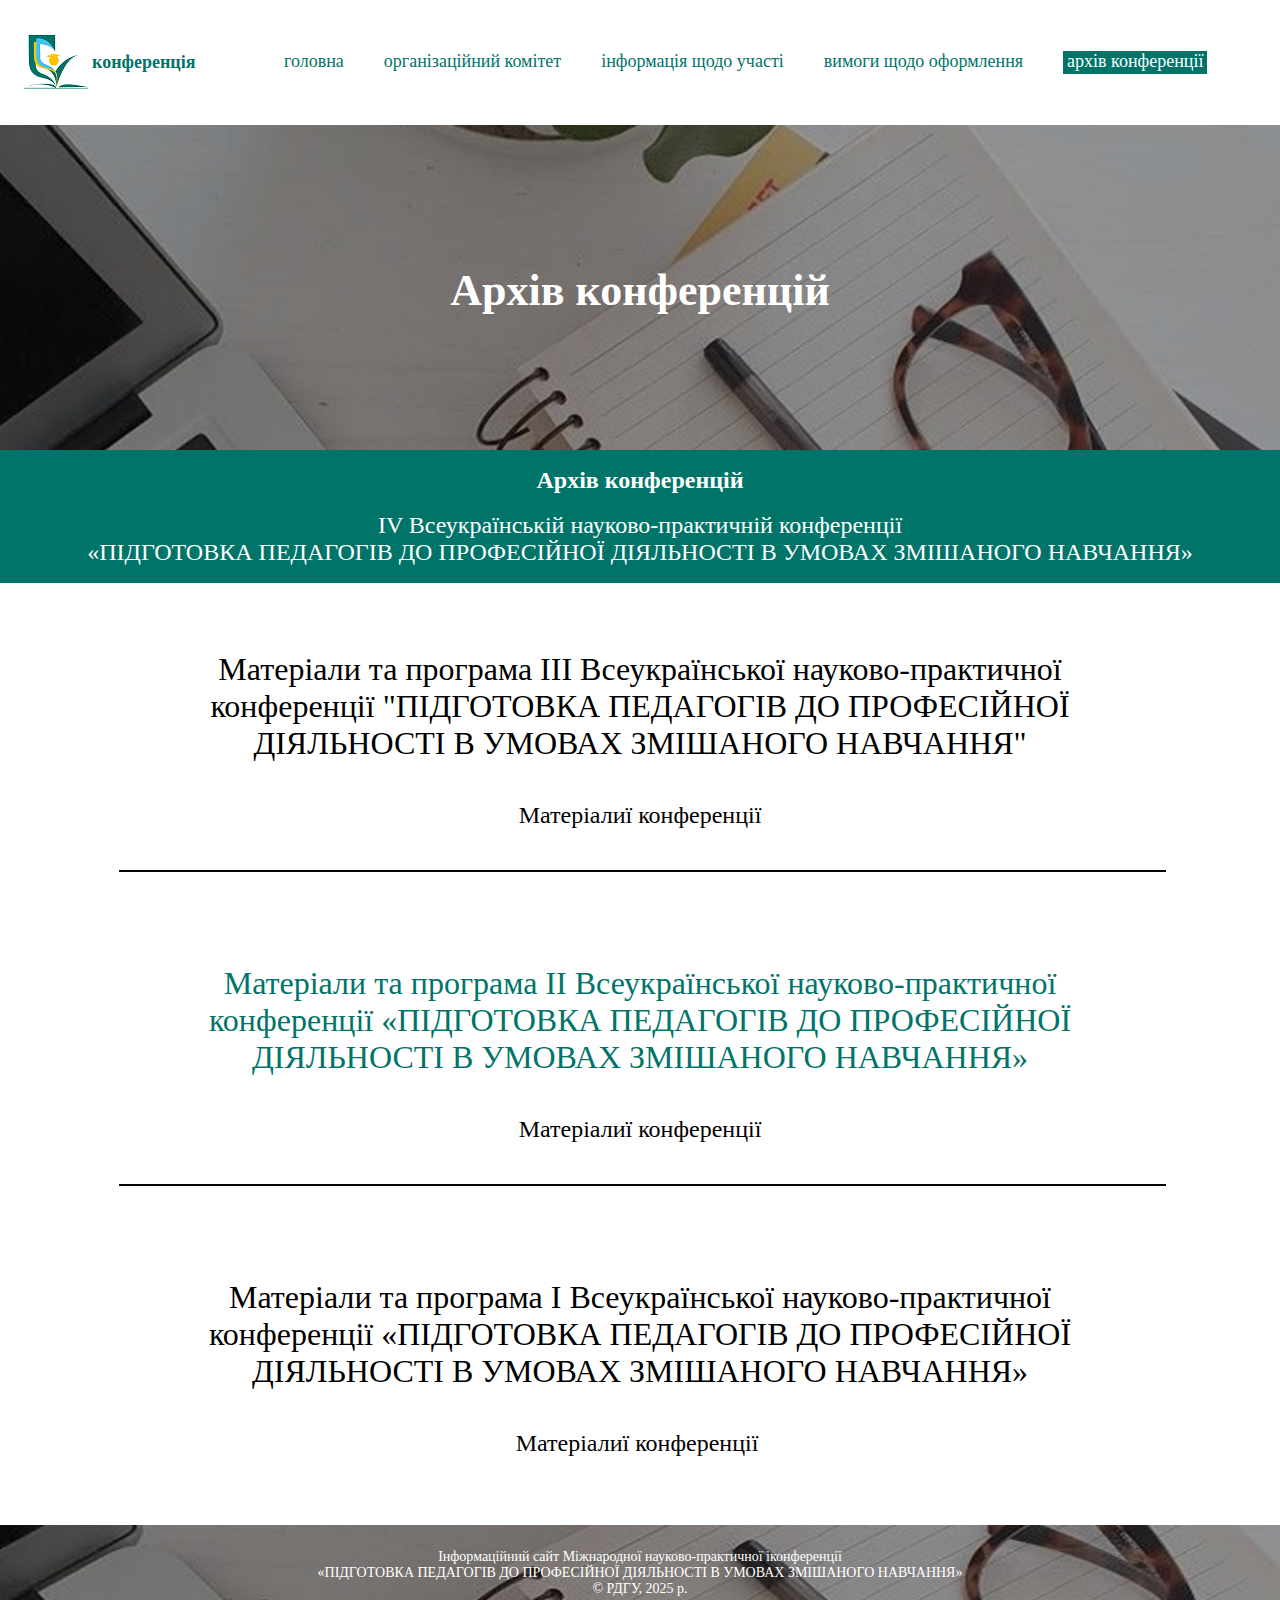
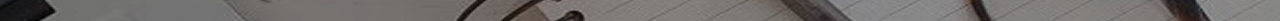
<file: archive.html>
<!DOCTYPE html>
<html lang="en">
<head>
    <meta charset="UTF-8">
    <meta name="viewport" content="width=device-width, initial-scale=1.0">
    <title>Document</title>
    <link rel="stylesheet" href="./css/styles.css">
</head>
<body>
    <header class="header">
        <div class="container">
            <nav class="header__nav">
                <div class="header__logo-container">
                    <a href="./index.html">
                        <img src="./images/logo.jpg" alt="Логотип">
                    </a>
                    <p class="header__subtext">конференція</p>
                </div>
                <ul class="header__menu">
                    <li><a class="header__link" data-link href="./index.html">головна</a></li>
                    <li><a class="header__link" data-link href="./organisation.html">організаційний комітет</a></li>
                    <li><a class="header__link" data-link href="./information.html">інформація щодо участі</a></li>
                    <li><a class="header__link" data-link href="./requirements.html">вимоги щодо оформлення</a></li>
                    <!-- <li><a class="header__link" data-link href="#">матеріали конференції</a></li> -->
                    <li><a class="header__link active" data-link href="./archive.html">архів конференції</a></li>
                </ul>
            </nav>
        </div>
    </header>
    <main>
        <section class="archive-section">
            <div class="container">
                <h1 class="archive-section__title">Архів конференцій</h1>
            </div>
        </section>
        <section class="archive-strip-section">
            <div class="container">
                <h2 class="archive-strip-section__title">Архів конференцій</h2>
                <p class="archive-strip-section__text">ІV Всеукраїнській науково-практичній конференції</p>
                <p class="archive-strip-section__text">«ПІДГОТОВКА ПЕДАГОГІВ ДО ПРОФЕСІЙНОЇ ДІЯЛЬНОСТІ В УМОВАХ ЗМІШАНОГО НАВЧАННЯ»</p>
            </div>
        </section>
        <section class="materials-section">
            <div class="container">
                <div class="materials-section__container">
                    <h2 class="materials-section__title">Матеріали та програма ІІІ Всеукраїнської науково-практичної конференції "ПІДГОТОВКА
                        ПЕДАГОГІВ ДО ПРОФЕСІЙНОЇ ДІЯЛЬНОСТІ
                        В УМОВАХ ЗМІШАНОГО НАВЧАННЯ"</h2>
                    <a href="https://iktmvi.rshu.edu.ua/naukova-diialnist/konferentsii/321-iii-vnpk-pidhotovka-pedahohiv-do-profesiynoyi-diyalnosti.html" target="_blank" class="materials-section__link">Матеріалиї конференції</a>
                    <h2 class="materials-section__title"><span class="color-accent">Матеріали та програма ІІ Всеукраїнської
                            науково-практичної конференції «ПІДГОТОВКА ПЕДАГОГІВ ДО ПРОФЕСІЙНОЇ ДІЯЛЬНОСТІ В
                            УМОВАХ ЗМІШАНОГО НАВЧАННЯ»</span></h2>
                    <a href="https://iktmvi.rshu.edu.ua/naukova-diialnist/konferentsii/276-materialy-ta-prohrama-ii-vseukrainskoi-naukovo-praktychnoi-konferentsii-pidhotovka-pedahohiv-do-profesiynoyi-diyalnosti-v-umovakh-zmishanoho-navchannya.html" target="_blank" class="materials-section__link">Матеріалиї конференції</a>
                    <h2 class="materials-section__title">Матеріали та програма І Всеукраїнської науково-практичної конференції «ПІДГОТОВКА
                        ПЕДАГОГІВ ДО ПРОФЕСІЙНОЇ ДІЯЛЬНОСТІ В
                        УМОВАХ ЗМІШАНОГО НАВЧАННЯ»</h2>
                    <a href="https://iktmvi.rshu.edu.ua/naukova-diialnist/konferentsii/208-vseukrainska-naukovo-praktychna-konferentsiia-pidhotovka-pedahohiv-do-profesiynoyi-diyalnosti-v-umovakh-zmishanoho-navchannya.html" target="_blank" class="materials-section__link">Матеріалиї конференції </a>
                </div>
            </div>
        </section>
    </main>
    <footer class="footer">
        <div class="container">
            <p class="footer__text">Інформаційний сайт Міжнародної науково-практичної іконференції</p>
            <p class="footer__text">«ПІДГОТОВКА ПЕДАГОГІВ ДО ПРОФЕСІЙНОЇ ДІЯЛЬНОСТІ В УМОВАХ ЗМІШАНОГО НАВЧАННЯ»</p>
            <p class="footer__text">© РДГУ, 2025 р.</p>
        </div>
    </footer>
</body>
</html>
</file>
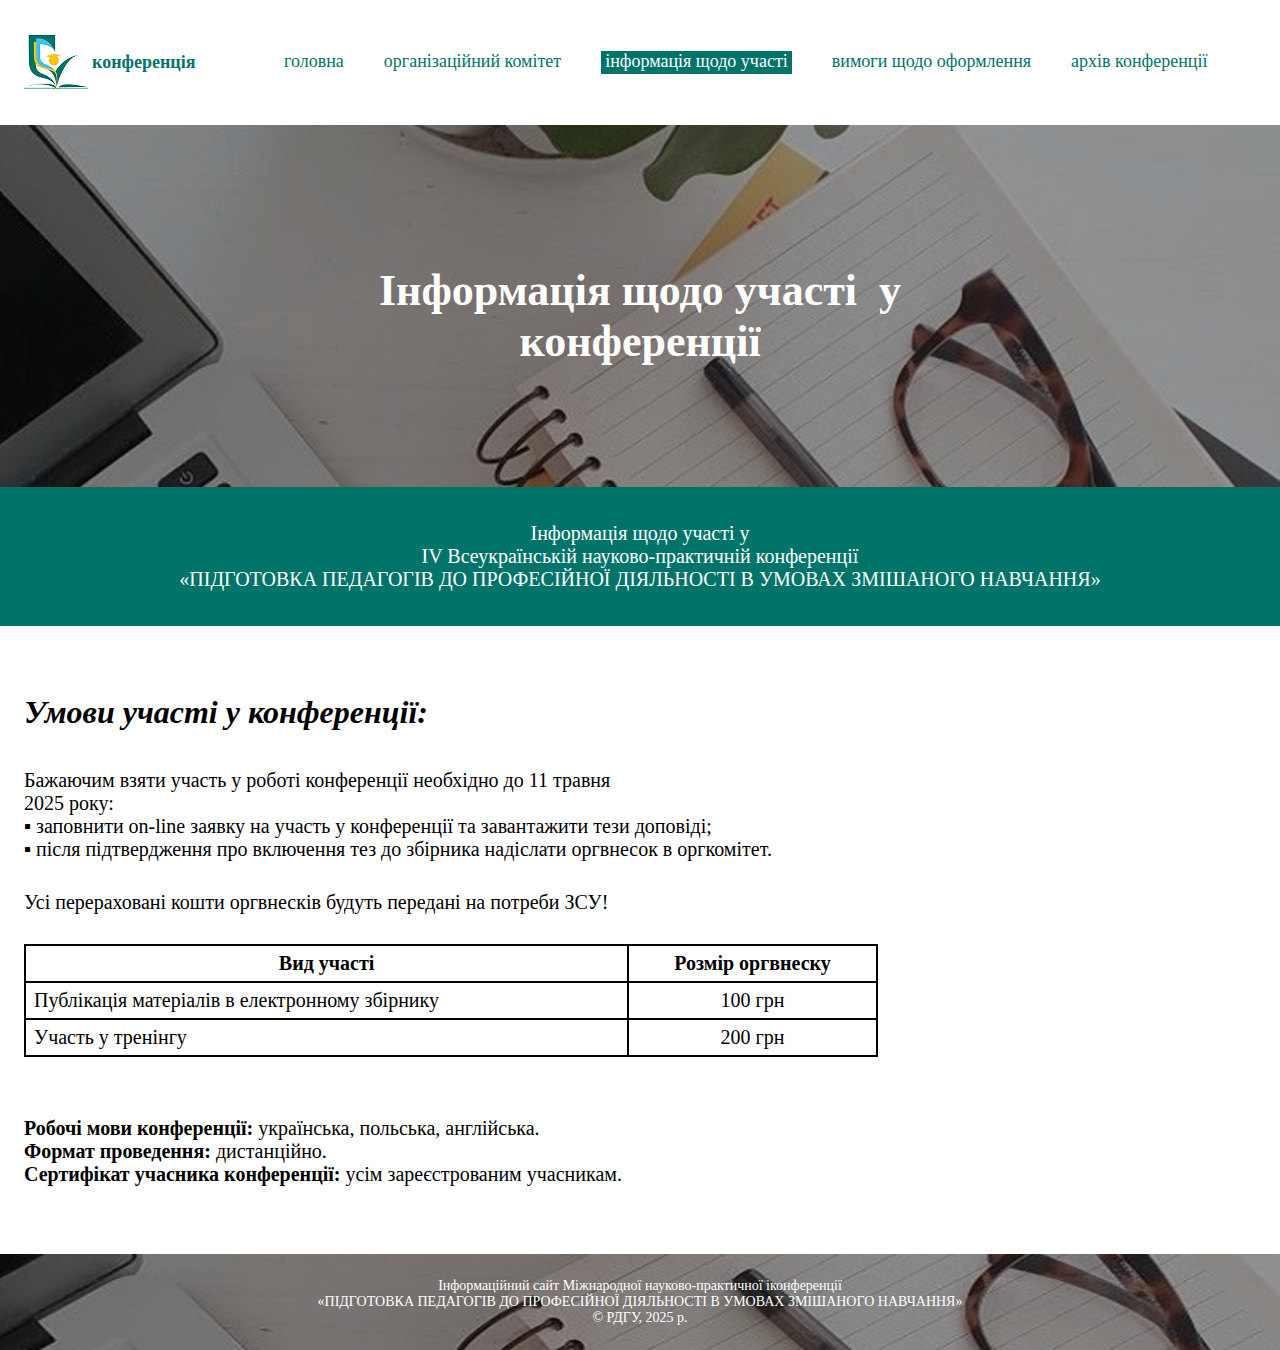
<file: information.html>
<!DOCTYPE html>
<html lang="en">
<head>
    <meta charset="UTF-8">
    <meta name="viewport" content="width=device-width, initial-scale=1.0">
    <title>Document</title>
    <link rel="stylesheet" href="./css/styles.css">
</head>
<body>
    <header class="header">
        <div class="container">
            <nav class="header__nav">
                <div class="header__logo-container">
                    <a href="./index.html">
                        <img src="./images/logo.jpg" alt="Логотип">
                    </a>
                    <p class="header__subtext">конференція</p>
                </div>
                <ul class="header__menu">
                    <li><a class="header__link" href="./index.html">головна</a></li>
                    <li><a class="header__link" href="./organisation.html">організаційний комітет</a></li>
                    <li><a class="header__link active" href="./information.html">інформація щодо участі</a></li>
                    <li><a class="header__link" href="./requirements.html">вимоги щодо оформлення</a></li>
                    <!-- <li><a class="header__link" href="#">матеріали конференції</a></li> -->
                    <li><a class="header__link" href="./archive.html">архів конференції</a></li>
                </ul>
            </nav>
        </div>
    </header>
    <main>
        <section class="information-section">
            <div class="container">
                <h1 class="information-section__title">Інформація щодо участі 
                у конференції</h1>
            </div>
        </section>
        <section class="strip-section">
            <div class="container">
                <p class="strip-section__text">Інформація щодо участі у</p>
                <p class="strip-section__text">ІV Всеукраїнській науково-практичній конференції</p>
                <p class="strip-section__title">«ПІДГОТОВКА ПЕДАГОГІВ ДО ПРОФЕСІЙНОЇ ДІЯЛЬНОСТІ В УМОВАХ ЗМІШАНОГО НАВЧАННЯ»</p>
            </div>
        </section>
        <section class="conditions-section">
            <div class="container">
                <h2 class="conditions-section__title">Умови участі у конференції:</h2>
                <p class="conditions-section__text">Бажаючим взяти участь у роботі конференції необхідно до 11 травня
                2025 року:</p>
                <ul>
                    <li class="conditions-section__link">▪ заповнити on-line заявку на участь у конференції та завантажити тези доповіді;</li>
                    <li class="conditions-section__link">▪ після підтвердження про включення тез до збірника надіслати оргвнесок в оргкомітет.</li>
                </ul>
                <p class="conditions-section__text">Усі перераховані кошти оргвнесків будуть передані на потреби ЗСУ!</p>
                <table class="conditions-section__table">
                    <tr>
                        <th class="conditions-section__table-title">Вид участі</th>
                        <th class="conditions-section__table-title">Розмір оргвнеску</th>
                    </tr>
                    <tr>
                        <td class="conditions-section__table-text">Публікація матеріалів в електронному збірнику</td>
                        <td class="conditions-section__table-text">100 грн</td>
                    </tr>
                    <tr>
                        <td class="conditions-section__table-text">Участь у тренінгу</td>
                        <td class="conditions-section__table-text">200 грн</td>
                    </tr>
                </table>
                <p class="conditions-section__text"><span class="accent">Робочі мови конференції:</span> українська, польська, англійська.</p>
                <p class="conditions-section__text"><span class="accent">Формат проведення:</span> дистанційно.</p>
                <p class="conditions-section__text"><span class="accent">Сертифікат учасника конференції:</span> усім зареєстрованим учасникам.</p>
            </div>
        </section>
    </main>
    <footer class="footer">
        <div class="container">
            <p class="footer__text">Інформаційний сайт Міжнародної науково-практичної іконференції</p>
            <p class="footer__text">«ПІДГОТОВКА ПЕДАГОГІВ ДО ПРОФЕСІЙНОЇ ДІЯЛЬНОСТІ В УМОВАХ ЗМІШАНОГО НАВЧАННЯ»</p>
            <p class="footer__text">© РДГУ, 2025 р.</p>
        </div>
    </footer>
</body>
</html>
</file>
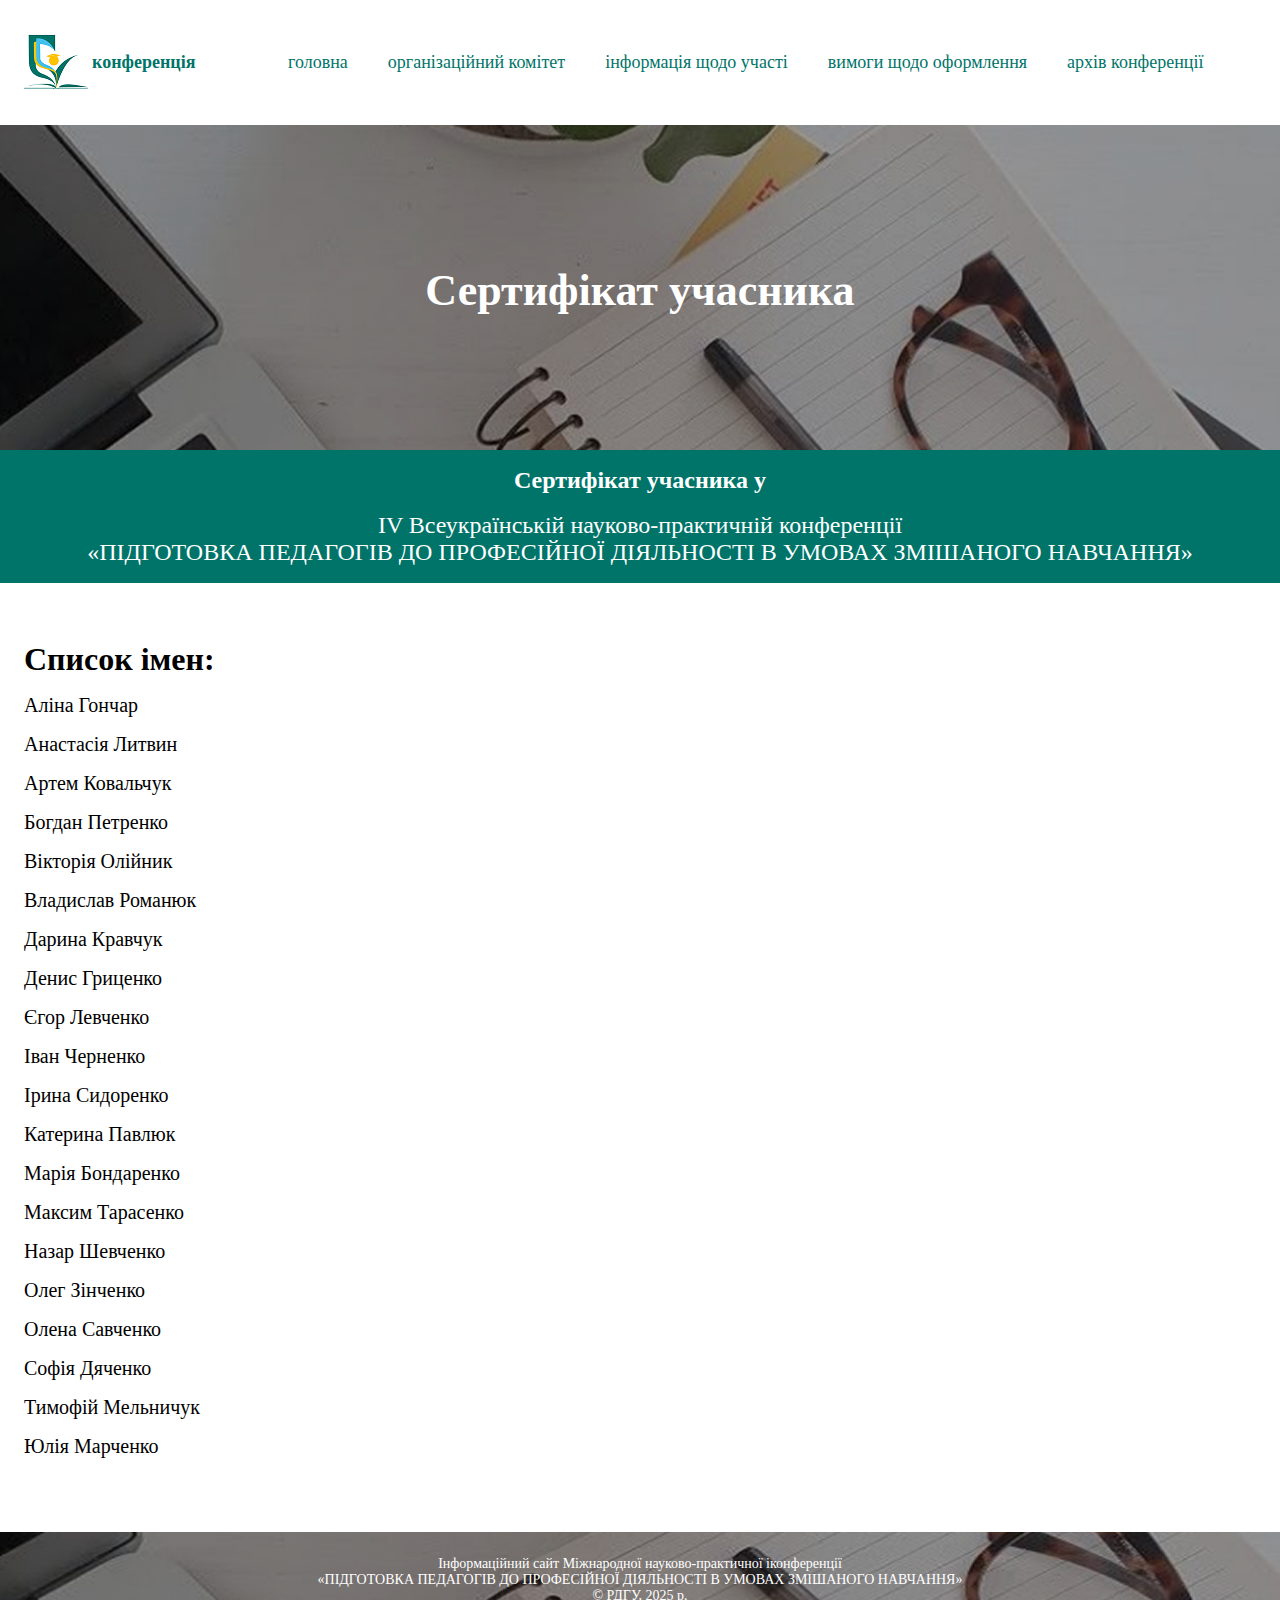
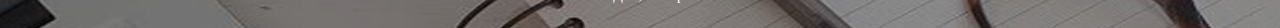
<file: names.html>
<!DOCTYPE html>
<html lang="en">
<head>
    <meta charset="UTF-8">
    <meta name="viewport" content="width=device-width, initial-scale=1.0">
    <title>Document</title>
    <link rel="stylesheet" href="./css/styles.css">
</head>
<body>
    <header class="header">
        <div class="container">
            <nav class="header__nav">
                <div class="header__logo-container">
                    <a href="./index.html">
                        <img src="./images/logo.jpg" alt="Логотип">
                    </a>
                    <p class="header__subtext">конференція</p>
                </div>
                <ul class="header__menu">
                    <li><a class="header__link" data-link href="./index.html">головна</a></li>
                    <li><a class="header__link" data-link href="./organisation.html">організаційний комітет</a></li>
                    <li><a class="header__link" data-link href="./information.html">інформація щодо участі</a></li>
                    <li><a class="header__link" data-link href="./requirements.html">вимоги щодо оформлення</a></li>
                    <!-- <li><a class="header__link" data-link href="#">матеріали конференції</a></li> -->
                    <li><a class="header__link" data-link href="./archive.html">архів конференції</a></li>
                </ul>
            </nav>
        </div>
    </header>
    <main>
        <section class="certificate-section">
            <div class="container">
                <h1 class="certificate-section__title">Сертифікат учасника</h1>
            </div>
        </section>
        <section class="certificate-strip-section">
            <div class="container">
                <h2 class="certificate-strip-section__title">Сертифікат учасника у</h2>
                <p class="certificate-strip-section__text">ІV Всеукраїнській науково-практичній конференції</p>
                <p class="certificate-strip-section__text">«ПІДГОТОВКА ПЕДАГОГІВ ДО ПРОФЕСІЙНОЇ ДІЯЛЬНОСТІ В УМОВАХ ЗМІШАНОГО НАВЧАННЯ»</p>
            </div>
        </section>
        <section class="names-section">
            <div class="container">
                <h2 class="names-section__title">Список імен:</h2>
                <ul>
                    <li><a class="names-section__text" href="./certificates/alina-gonchar.png" download>Аліна Гончар</a></li>
                    <li><a class="names-section__text" href="./certificates/anastasiia-lytvyn.png" download>Анастасія Литвин</a></li>
                    <li><a class="names-section__text" href="./certificates/artem-kovalchuk.png" download>Артем Ковальчук</a></li>
                    <li><a class="names-section__text" href="./certificates/bohdan-petrenko.png" download>Богдан Петренко</a></li>
                    <li><a class="names-section__text" href="./certificates/viktoriia-oliiinyk.png" download>Вікторія Олійник</a></li>
                    <li><a class="names-section__text" href="./certificates/vladyslav-romaniuk.png" download>Владислав Романюк</a></li>
                    <li><a class="names-section__text" href="./certificates/daryna-kravchuk.png" download>Дарина Кравчук</a></li>
                    <li><a class="names-section__text" href="./certificates/denys-hrytsenko.png" download>Денис Гриценко</a></li>
                    <li><a class="names-section__text" href="./certificates/yehor-levchenko.png" download>Єгор Левченко</a></li>
                    <li><a class="names-section__text" href="./certificates/ivan-chernenko.png" download>Іван Черненко</a></li>
                    <li><a class="names-section__text" href="./certificates/iryna-sydorenko.png" download>Ірина Сидоренко</a></li>
                    <li><a class="names-section__text" href="./certificates/kateryna-pavliuk.png" download>Катерина Павлюк</a></li>
                    <li><a class="names-section__text" href="./certificates/mariia-bondarenko.png" download>Марія Бондаренко</a></li>
                    <li><a class="names-section__text" href="./certificates/maksym-tarasenko.png" download>Максим Тарасенко</a></li>
                    <li><a class="names-section__text" href="./certificates/nazar-shevchenko.png" download>Назар Шевченко</a></li>
                    <li><a class="names-section__text" href="./certificates/oleg-zinchenko.png" download>Олег Зінченко</a></li>
                    <li><a class="names-section__text" href="./certificates/olena-savchenko.png" download>Олена Савченко</a></li>
                    <li><a class="names-section__text" href="./certificates/sofiia-diachenko.png" download>Софія Дяченко</a></li>
                    <li><a class="names-section__text" href="./certificates/tymofii-melnychuk.png" download>Тимофій Мельничук</a></li>
                    <li><a class="names-section__text" href="./certificates/yuliia-marchenko.png" download>Юлія Марченко</a></li>
                </ul>
            </div>
        </section>
    </main>
    <footer class="footer">
        <div class="container">
            <p class="footer__text">Інформаційний сайт Міжнародної науково-практичної іконференції</p>
            <p class="footer__text">«ПІДГОТОВКА ПЕДАГОГІВ ДО ПРОФЕСІЙНОЇ ДІЯЛЬНОСТІ В УМОВАХ ЗМІШАНОГО НАВЧАННЯ»</p>
            <p class="footer__text">© РДГУ, 2025 р.</p>
        </div>
    </footer>
</body>
</html>
</file>
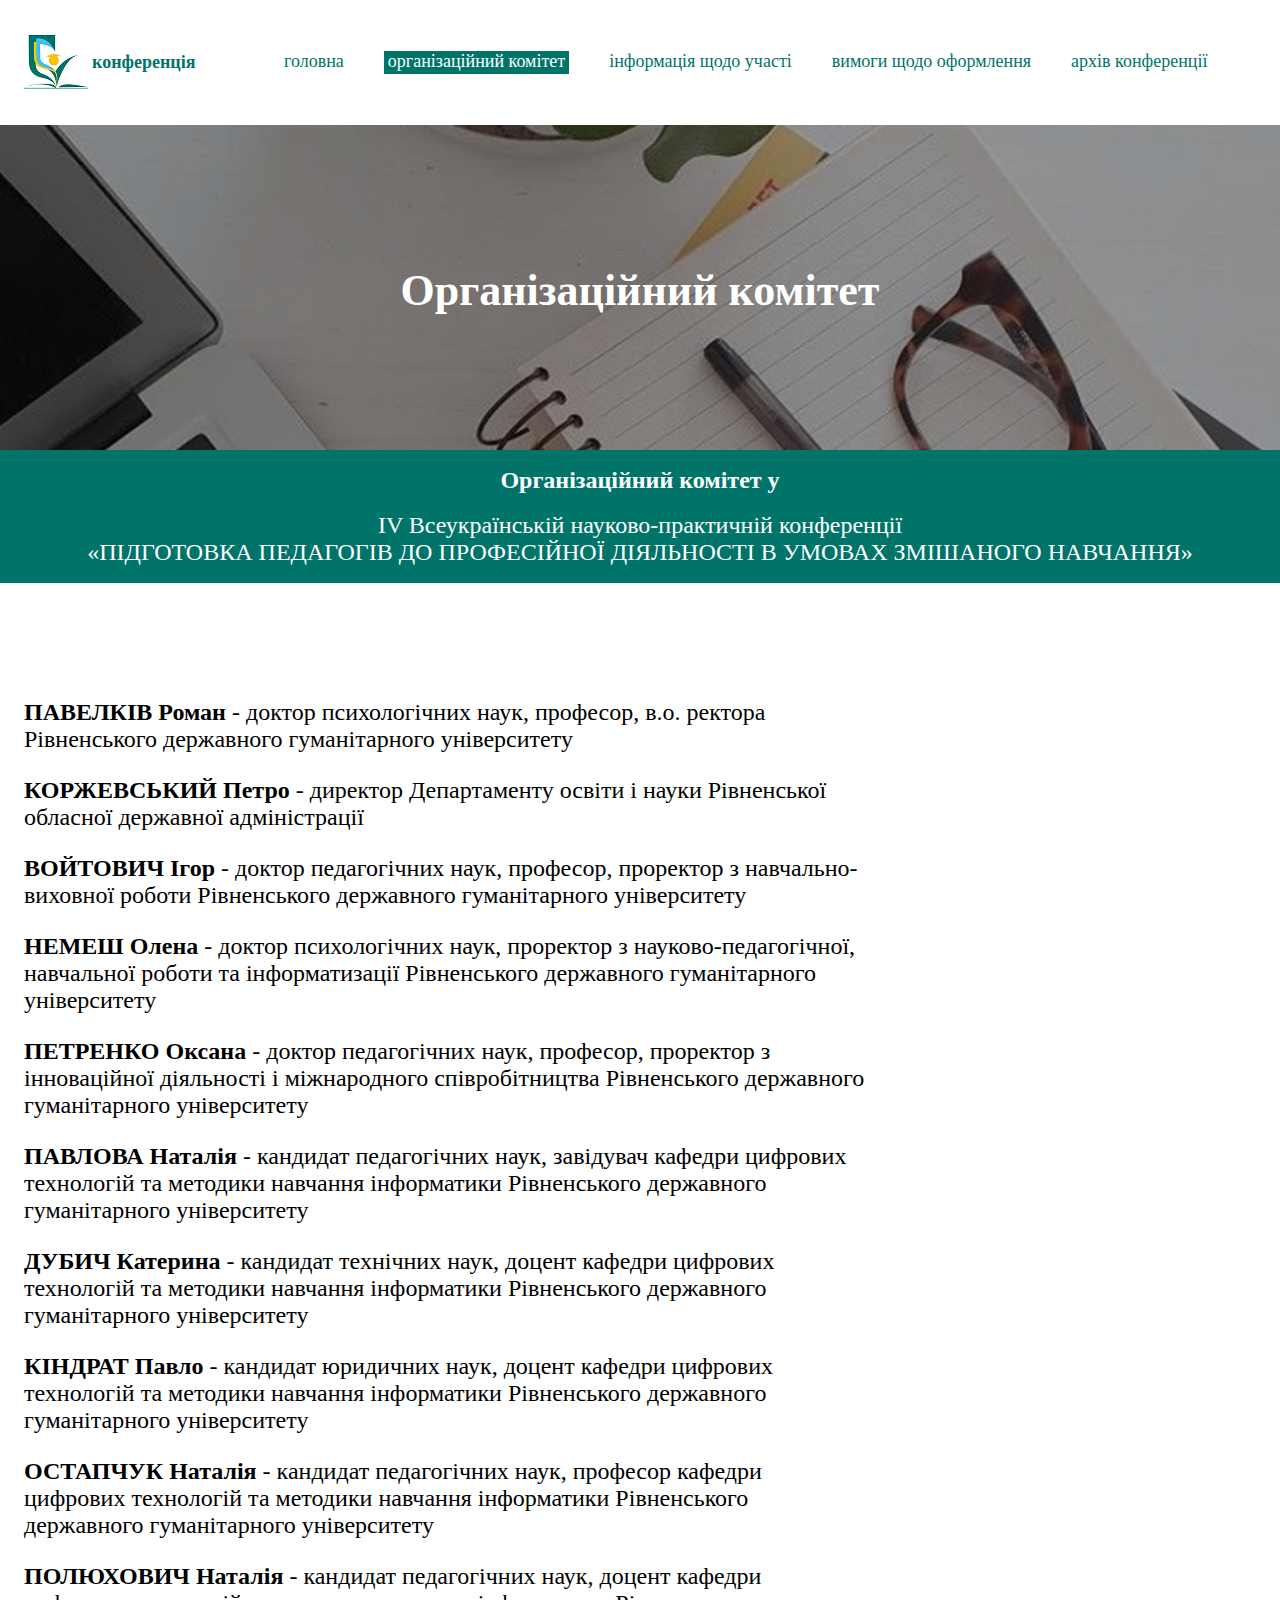
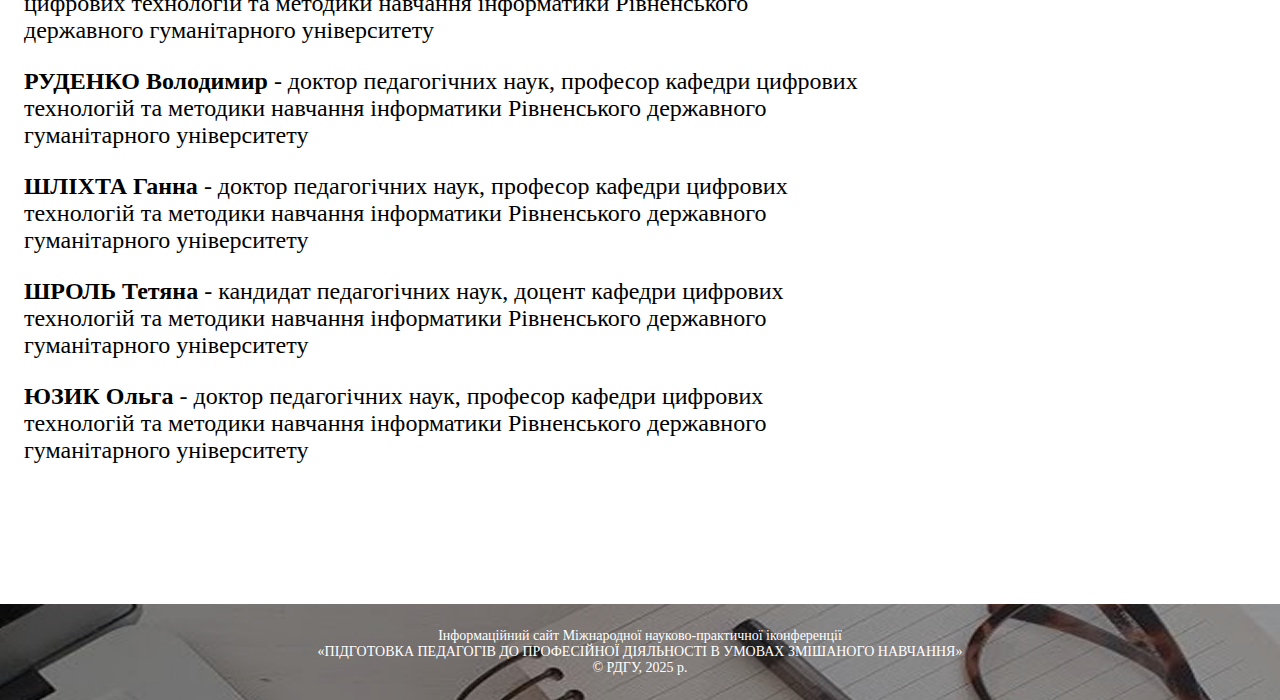
<file: organisation.html>
<!DOCTYPE html>
<html lang="en">
<head>
    <meta charset="UTF-8">
    <meta name="viewport" content="width=device-width, initial-scale=1.0">
    <title>Document</title>
    <link rel="stylesheet" href="./css/styles.css">
</head>
<body>
    <header class="header">
        <div class="container">
            <nav class="header__nav">
                <div class="header__logo-container">
                    <a href="./index.html">
                        <img src="./images/logo.jpg" alt="Логотип">
                    </a>
                    <p class="header__subtext">конференція</p>
                </div>
                <ul class="header__menu">
                    <li><a class="header__link" data-link href="./index.html">головна</a></li>
                    <li><a class="header__link active" data-link href="./organisation.html">організаційний комітет</a></li>
                    <li><a class="header__link" data-link href="./information.html">інформація щодо участі</a></li>
                    <li><a class="header__link" data-link href="./requirements.html">вимоги щодо оформлення</a></li>
                    <!-- <li><a class="header__link" data-link href="#">матеріали конференції</a></li> -->
                    <li><a class="header__link" data-link href="./archive.html">архів конференції</a></li>
                </ul>
            </nav>
        </div>
    </header>
    <main>
        <section class="committee-section">
            <div class="container">
                <h1 class="committee-section__title">Організаційний комітет</h1>
            </div>
        </section>
        <section class="committee-strip-section">
            <div class="container">
                <h2 class="committee-strip-section__title">Організаційний комітет у</h2>
                <p class="committee-strip-section__text">ІV Всеукраїнській науково-практичній конференції</p>
                <p class="committee-strip-section__text">«ПІДГОТОВКА ПЕДАГОГІВ ДО ПРОФЕСІЙНОЇ ДІЯЛЬНОСТІ В УМОВАХ ЗМІШАНОГО НАВЧАННЯ»</p>
            </div>
        </section>
        <section class="list-section">
            <div class="container">
                <p class="list-section__text"><span class="accent">ПАВЕЛКІВ Роман</span> - доктор психологічних наук, професор, в.о. ректора Рівненського державного гуманітарного університету</p>
                <p class="list-section__text"><span class="accent">КОРЖЕВСЬКИЙ Петро</span> - директор Департаменту освіти і науки Рівненської обласної державної адміністрації</p>
                <p class="list-section__text"><span class="accent">ВОЙТОВИЧ Ігор</span> - доктор педагогічних наук, професор, проректор з навчально-виховної роботи Рівненського державного гуманітарного університету</p>
                <p class="list-section__text"><span class="accent">НЕМЕШ Олена</span> - доктор психологічних наук, проректор з науково-педагогічної, навчальної роботи та інформатизації Рівненського державного гуманітарного університету</p>
                <p class="list-section__text"><span class="accent">ПЕТРЕНКО Оксана</span> - доктор педагогічних наук, професор, проректор з інноваційної діяльності і міжнародного співробітництва Рівненського державного гуманітарного університету</p>
                <p class="list-section__text"><span class="accent">ПАВЛОВА Наталія</span> - кандидат педагогічних наук, завідувач кафедри цифрових технологій та методики навчання інформатики Рівненського державного гуманітарного університету</p>
                <p class="list-section__text"><span class="accent">ДУБИЧ Катерина</span> - кандидат технічних наук, доцент кафедри цифрових технологій та методики навчання інформатики Рівненського державного гуманітарного університету</p>
                <p class="list-section__text"><span class="accent">КІНДРАТ Павло</span> - кандидат юридичних наук, доцент кафедри цифрових технологій та методики навчання інформатики Рівненського державного гуманітарного університету</p>
                <p class="list-section__text"><span class="accent">ОСТАПЧУК Наталія</span> - кандидат педагогічних наук, професор кафедри цифрових технологій та методики навчання інформатики Рівненського державного гуманітарного університету</p>
                <p class="list-section__text"><span class="accent">ПОЛЮХОВИЧ Наталія</span> - кандидат педагогічних наук, доцент кафедри цифрових технологій та методики навчання інформатики Рівненського державного гуманітарного університету</p>
                <p class="list-section__text"><span class="accent">РУДЕНКО Володимир</span> - доктор педагогічних наук, професор кафедри цифрових технологій та методики навчання інформатики Рівненського державного гуманітарного університету</p>
                <p class="list-section__text"><span class="accent">ШЛІХТА Ганна</span> - доктор педагогічних наук, професор кафедри цифрових технологій та методики навчання інформатики Рівненського державного гуманітарного університету</p>
                <p class="list-section__text"><span class="accent">ШРОЛЬ Тетяна</span> - кандидат педагогічних наук, доцент кафедри цифрових технологій та методики навчання інформатики Рівненського державного гуманітарного університету</p>
                <p class="list-section__text"><span class="accent">ЮЗИК Ольга</span> - доктор педагогічних наук, професор кафедри цифрових технологій та методики навчання інформатики Рівненського державного гуманітарного університету</p>
            </div>
        </section>
    </main>
    <footer class="footer">
        <div class="container">
            <p class="footer__text">Інформаційний сайт Міжнародної науково-практичної іконференції</p>
            <p class="footer__text">«ПІДГОТОВКА ПЕДАГОГІВ ДО ПРОФЕСІЙНОЇ ДІЯЛЬНОСТІ В УМОВАХ ЗМІШАНОГО НАВЧАННЯ»</p>
            <p class="footer__text">© РДГУ, 2025 р.</p>
        </div>
    </footer>
</body>
</html>
</file>
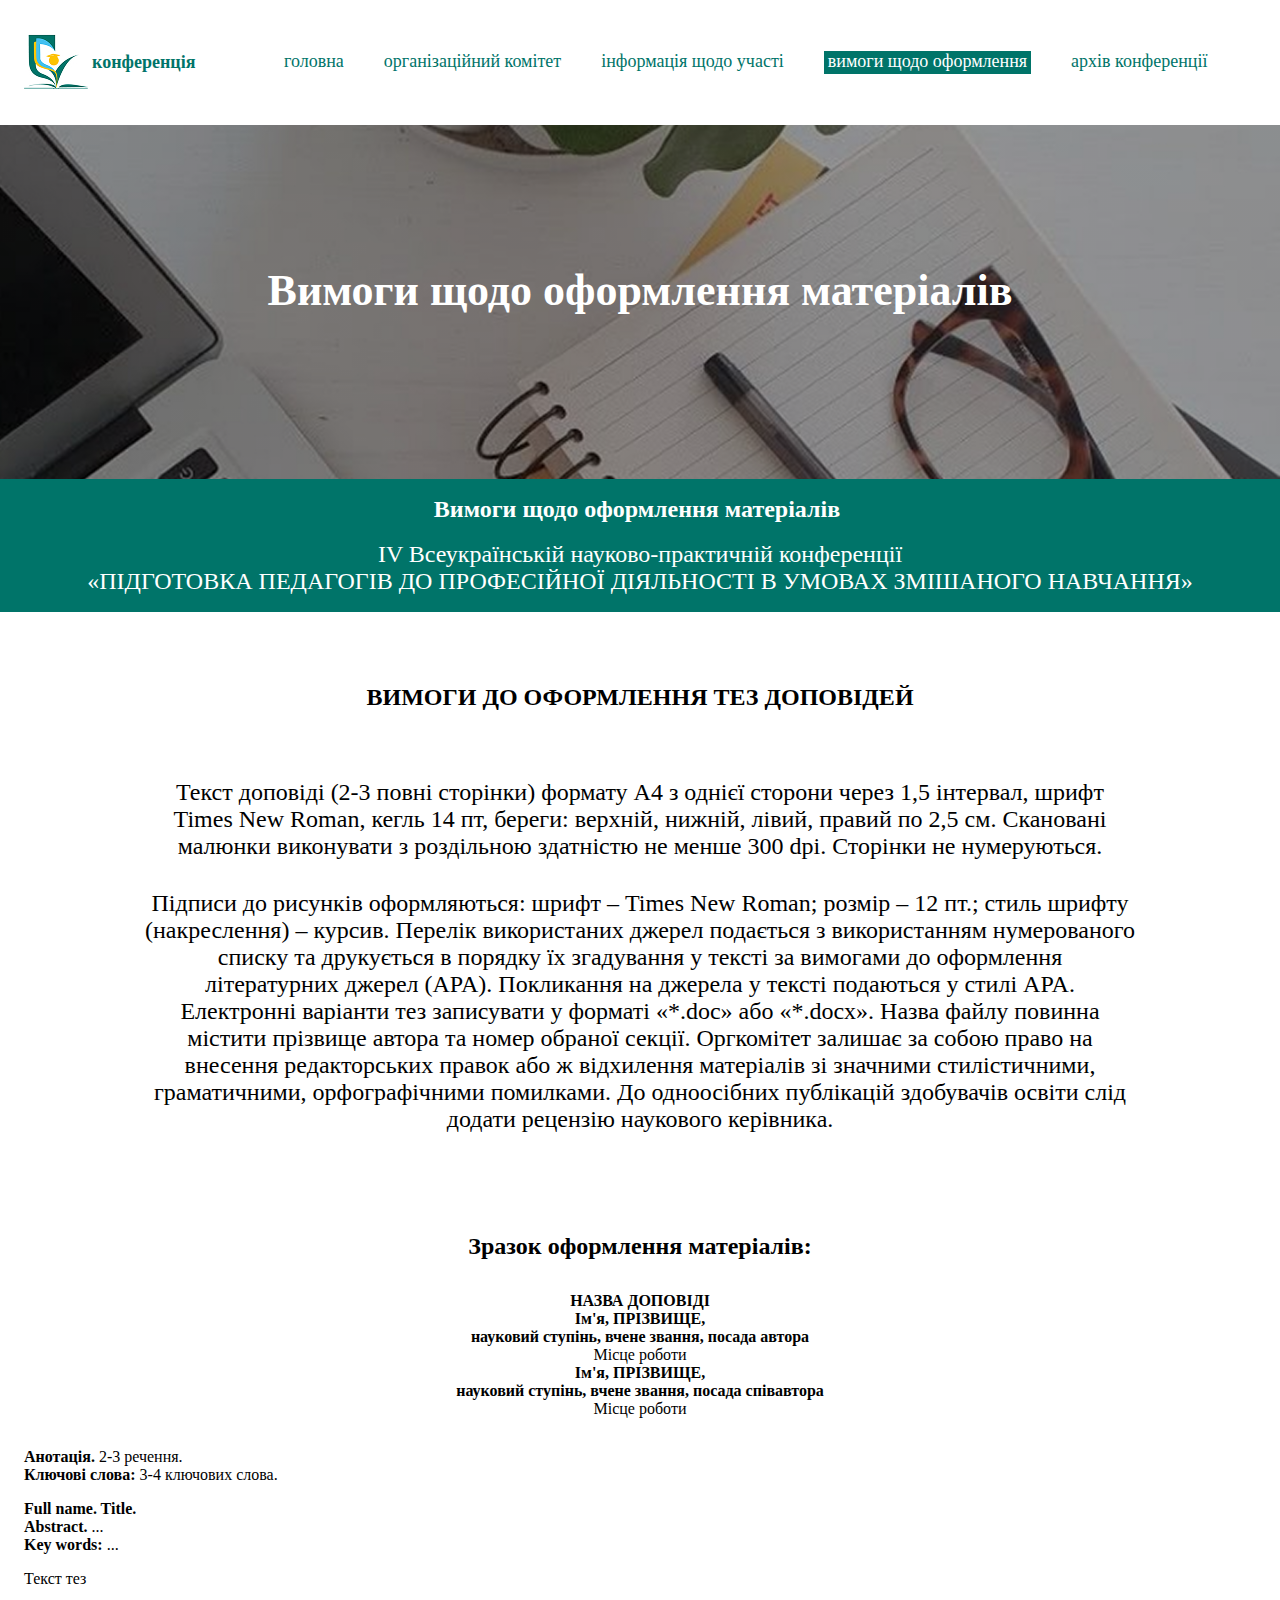
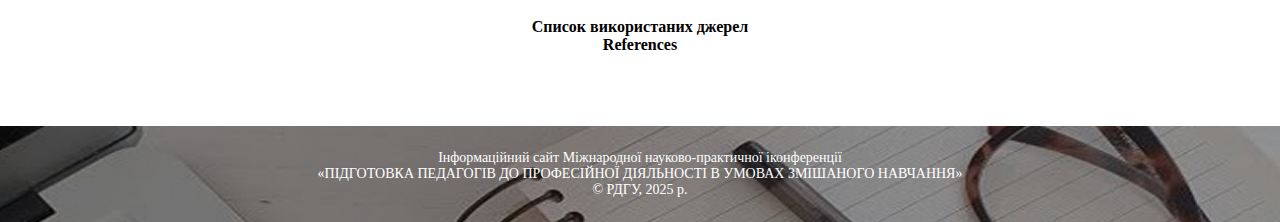
<file: requirements.html>
<!DOCTYPE html>
<html lang="en">
<head>
    <meta charset="UTF-8">
    <meta name="viewport" content="width=device-width, initial-scale=1.0">
    <title>Document</title>
    <link rel="stylesheet" href="./css/styles.css">
</head>
<body>
    <header class="header">
        <div class="container">
            <nav class="header__nav">
                <div class="header__logo-container">
                    <a href="./index.html">
                        <img src="./images/logo.jpg" alt="Логотип">
                    </a>
                    <p class="header__subtext">конференція</p>
                </div>
                <ul class="header__menu">
                    <li><a class="header__link" href="./index.html">головна</a></li>
                    <li><a class="header__link" href="./organisation.html">організаційний комітет</a></li>
                    <li><a class="header__link" href="./information.html">інформація щодо участі</a></li>
                    <li><a class="header__link active" href="./requirements.html">вимоги щодо оформлення</a></li>
                    <!-- <li><a class="header__link" href="#">матеріали конференції</a></li> -->
                    <li><a class="header__link" href="./archive.html">архів конференції</a></li>
                </ul>
            </nav>
        </div>
    </header>
    <main>
        <section class="requirements-section">
            <div class="container">
                <h1 class="requirements-section__title">Вимоги щодо оформлення матеріалів</h1>
            </div>
        </section>
        <section class="strip-two-section">
            <div class="container">
                <h2 class="strip-two-section__title">Вимоги щодо оформлення матеріалів </h2>
                <p class="strip-two-section__text">ІV Всеукраїнській науково-практичній конференції</p>
                <p class="strip-two-section__text">«ПІДГОТОВКА ПЕДАГОГІВ ДО ПРОФЕСІЙНОЇ ДІЯЛЬНОСТІ В УМОВАХ ЗМІШАНОГО НАВЧАННЯ»</p>
            </div>
        </section>
        <section class="formatting-section">
            <div class="container">
                <h2 class="formatting-section__title">ВИМОГИ ДО ОФОРМЛЕННЯ ТЕЗ ДОПОВІДЕЙ</h2>
                <p class="formatting-section__text">Текст доповіді (2-3 повні сторінки) формату А4 з однієї сторони через 1,5 інтервал, шрифт
                    Times New Roman, кегль 14 пт, береги: верхній, нижній, лівий, правий по 2,5 см. Скановані
                    малюнки виконувати з роздільною здатністю не менше 300 dpi. Сторінки не нумеруються.</p>
                <p class="formatting-section__text">Підписи до рисунків оформляються: шрифт – Times New Roman; розмір – 12 пт.; стиль шрифту
                    (накреслення) – курсив. Перелік використаних джерел подається з використанням нумерованого
                    списку та друкується в порядку їх згадування у тексті за вимогами до оформлення <br> літературних
                    джерел (APA). Покликання на джерела у тексті подаються у стилі APA.
                    Електронні варіанти тез записувати у форматі «*.doc» або «*.docx». Назва файлу повинна
                    містити прізвище автора та номер обраної секції. Оргкомітет залишає за собою право на
                    внесення редакторських правок або ж відхилення матеріалів зі значними стилістичними,
                    граматичними, орфографічними помилками. До одноосібних публікацій здобувачів освіти слід
                    додати рецензію наукового керівника.</p>
                <div class="formatting-section__sample-container">
                    <h3 class="formatting-section__sample-title">Зразок оформлення матеріалів:</h3>
                    <p class="formatting-section__sample-text"><span class="accent">НАЗВА ДОПОВІДІ</span></p>
                    <p class="formatting-section__sample-text"><span class="accent">Ім'я, ПРІЗВИЩЕ,</span></p>
                    <p class="formatting-section__sample-text"><span class="accent">науковий ступінь, вчене звання, посада автора</span></p>
                    <p class="formatting-section__sample-text">Місце роботи</p>
                    <p class="formatting-section__sample-text"><span class="accent">Ім'я, ПРІЗВИЩЕ,</span></p>
                    <p class="formatting-section__sample-text"><span class="accent">науковий ступінь, вчене звання, посада співавтора</span></p>
                    <p class="formatting-section__sample-text">Місце роботи</p>
                </div>
                <div class="formatting-section__annotation-container">
                    <p class="formatting-section__annotation-text"><span class="accent">Анотація.</span> 2-3 речення.</p>
                    <p class="formatting-section__annotation-text"><span class="accent">Ключові слова:</span> 3-4 ключових слова.</p>
                    <p class="formatting-section__annotation-text"><span class="accent">Full name. Title.</span></p>
                    <p class="formatting-section__annotation-text"><span class="accent">Abstract.</span> ...</p>
                    <p class="formatting-section__annotation-text"><span class="accent">Key words:</span> ...</p>
                </div>
                <p class="formatting-section__thesis-text">Текст тез</p>
                <p class="formatting-section__source-text"><span class="accent">Список використаних джерел References</span></p>
            </div>
        </section>
    </main>
    <footer class="footer">
        <div class="container">
            <p class="footer__text">Інформаційний сайт Міжнародної науково-практичної іконференції</p>
            <p class="footer__text">«ПІДГОТОВКА ПЕДАГОГІВ ДО ПРОФЕСІЙНОЇ ДІЯЛЬНОСТІ В УМОВАХ ЗМІШАНОГО НАВЧАННЯ»</p>
            <p class="footer__text">© РДГУ, 2025 р.</p>
        </div>
    </footer>
</body>
</html>
</file>
<file: css/styles.css>
/* ubuntu-300 - latin */
@font-face {
    font-display: swap;
    /* Check https://developer.mozilla.org/en-US/docs/Web/CSS/@font-face/font-display for other options. */
    font-family: 'Ubuntu';
    font-style: normal;
    font-weight: 300;
    src: url('../fonts/ubuntu-v20-latin-300.woff2') format('woff2');
    /* Chrome 36+, Opera 23+, Firefox 39+, Safari 12+, iOS 10+ */
}

/* ubuntu-regular - latin */
@font-face {
    font-display: swap;
    /* Check https://developer.mozilla.org/en-US/docs/Web/CSS/@font-face/font-display for other options. */
    font-family: 'Ubuntu';
    font-style: normal;
    font-weight: 400;
    src: url('../fonts/ubuntu-v20-latin-regular.woff2') format('woff2');
    /* Chrome 36+, Opera 23+, Firefox 39+, Safari 12+, iOS 10+ */
}

/* ubuntu-italic - latin */
@font-face {
    font-display: swap;
    /* Check https://developer.mozilla.org/en-US/docs/Web/CSS/@font-face/font-display for other options. */
    font-family: 'Ubuntu';
    font-style: italic;
    font-weight: 400;
    src: url('../fonts/ubuntu-v20-latin-italic.woff2') format('woff2');
    /* Chrome 36+, Opera 23+, Firefox 39+, Safari 12+, iOS 10+ */
}

/* ubuntu-700 - latin */
@font-face {
    font-display: swap;
    /* Check https://developer.mozilla.org/en-US/docs/Web/CSS/@font-face/font-display for other options. */
    font-family: 'Ubuntu';
    font-style: normal;
    font-weight: 700;
    src: url('../fonts/ubuntu-v20-latin-700.woff2') format('woff2');
    /* Chrome 36+, Opera 23+, Firefox 39+, Safari 12+, iOS 10+ */
}

/* Base */
* {
    box-sizing: border-box;
}

body {
    margin: 0;
    font-weight: 400;
    background-color: #fff;
    overflow-x: hidden;
}

ul {
    margin: 0;
    padding: 0;
    list-style-type: none;
}

a {
    display: inline-block;
}

h1,
h2,
h3,
h4,
h5,
h6,
p {
    margin-top: 0;
}

address {
    font-style: normal;
}

/* Container */
.container {
    width: 100%;
    max-width: 1288px;
    margin: 0 auto;
    padding: 0 24px;
}

/* Strip */
.strip {
    border: 1px solid #007469;
    height: 112px;
    background-color: #007469;
    margin-left: -100vw;
    margin-right: -100vw;
    left: 50%;
    right: 50%;
}

/* Accent */
.accent {
    font-weight: 700;
}

/* Color accent */
.color-accent {
    color: #007469;
}

/* Header */
.header {
    padding: 32px 0;
}

.header__nav {
    display: flex;
    align-items: center;
    gap: 40px;
}

.header__logo-container {
    display: flex;
    align-items: center;
}

.header__subtext {
    font-size: 18px;
    font-weight: 700;
    color: #007469;
    margin-bottom: 0;
}

.header__menu {
    display: flex;
    gap: 40px;
    flex-grow: 1;
    justify-content: center;
}

.header__link {
    font-size: 18px;
    color: #007469;
    text-decoration: none;
}

.header__link:hover {
    opacity: 0.7;
}

.header__link:active {
    opacity: 0.5;
}

/* Active */
.active {
    padding: 0 4px 2px;
    color: #fff;
    background-color: #007469;
}

/* Hero section */
.hero-section {
    padding: 162px 136px;
    background-image: linear-gradient(rgba(0, 0, 0, 0.4), rgba(0, 0, 0, 0.4)), url("../images/hero-section-background.jpg");
    background-repeat: no-repeat;
    background-position: center;
    background-size: cover;
}

.hero-section__text {
    font-size: 26px;
    text-align: center;
    color: #fff;
    margin-bottom: 24px;
}

.hero-section__text:last-of-type {
    margin-bottom: 0;
}

.hero-section__title {
    font-size: 44px;
    font-weight: 700;
    text-align: center;
    color: #fff;
    margin-bottom: 36px;
}
/* Trainings section */
.trainings-section {
    background-image: url("../images/trainings-section-background.jpg");
    background-repeat: no-repeat;
    background-position: center;
    background-size: cover;
}

.trainings-section__title {
    font-size: 48px;
    text-align: center;
    color: #fff;
    background-color: #007469;
    padding: 28px 0;
    margin-left: -100vw;
    margin-right: -100vw;
    left: 50%;
    right: 50%;
    margin-bottom: 0;
}

.trainings-section__container {
    padding: 70px 0 200px;
}

.trainings-section__subtitle {
    font-size: 36px;
    text-align: center;
    color: #000;
    margin-bottom: 70px;
}

.trainings-section__text {
    font-size: 20px;
    text-align: center;
    color: #fff;
    background: rgba(123, 130, 127, 0.96);
    border-radius: 40px;
    width: 568px;
    padding: 14px 18px;
    margin: 0 auto;
    margin-bottom: 42px;
}

.trainings-section__text:last-of-type {
    margin-bottom: 0;
}

/* Directions section */
.directions-section {
    background-image: url("../images/directions-section-background.jpg");
    background-repeat: no-repeat;
    background-position: center;
    background-size: cover;
}

.directions-section__container {
    padding-top: 92px;
    padding-bottom: 190px;
}

.directions-section__title {
    font-size: 28px;
    text-align: center;
    color: #000;
    width: 478px;
    margin-bottom: 62px;
    z-index: 0;
}

.directions-section__card {
    padding: 18px 32px;
    border-radius: 41px;
    background: #d9d9d9;
    width: 524px;
}

.directions-section__card-title {
    font-size: 20px;
    color: #007469;
    margin-bottom: 0;
}

.directions-section__text {
    font-size: 16px;
    color: #000;
    width: 492px;
    margin-bottom: 12px;
}

/* Register section */
.register-section {
    background-color: #fff;
}

.register-section__title {
    font-size: 48px;
    text-align: center;
    color: #fff;
    background-color: #007469;
    padding: 28px 0;
    margin-left: -100vw;
    margin-right: -100vw;
    left: 50%;
    right: 50%;
    margin-bottom: 0;
}

.register-section__container {
    padding: 96px 0;
    position: relative;
}

.register-section__container::before {
    position: absolute;
    content: '';
    width: 1128px;
    height: 270px;
    top: 96px;
    left: 56px;
    background: #007469;
    transform: rotate(-3deg);
}

.register-section__card {
    padding: 122px 82px 82px 82px;
    width: 1099px;
    height: 271px;
    background-color: #e7e7e7;
    transform: rotate(-1deg);
    margin: 0 auto;
}

.register-section__text {
    font-size: 20px;
    color: #000;
    margin-bottom: 0;
    width: 500px;
}

.register-section__btn {
    padding: 14px 18px;
    border-radius: 60px;
    border: none;
    background: #007469;
    font-size: 24px;
    font-weight: 700;
    color: #fff;
    transform: rotate(3deg);
    cursor: pointer;
    position: absolute;
    top: 70px;
    right: 100px;
    text-decoration: none;
}

.register-section__btn:hover {
    opacity: 0.7;
}

.register-section__btn:active {
    opacity: 0.5;
}

/* Provided section */
.provided-section {
    background: linear-gradient(180deg, #fff 0%, #cbcbcb 46%, rgba(115, 115, 115, 0.96) 100%);
}

.provided-section__container {
    padding-top: 72px;
    padding-bottom: 98px;
    display: flex;
    align-items: center;
    justify-content: space-between;
    gap: 40px;
}

.provided-section__img {
    border-radius: 50px;
}

.provided-section__title {
    font-size: 32px;
    color: #007469;
    text-align: right;
    margin-bottom: 37px;
}

.provided-section__list {
    text-align: right;
    position: relative;
}

.provided-section__list::after {
    position: absolute;
    content: '';
    top: 160px;
    right: -200px;
    width: 320px;
    height: 0px;
    border: 1px solid #000;
    transform: rotate(90deg);
}

.provided-section__link {
    font-size: 32px;
    color: #000;
    margin-bottom: 16px;
    text-decoration: none;
}

.provided-section__text {
    font-size: 18px;
    color: #000;
    margin-bottom: 12px;
    width: 528px;
}

/* Contact section */
.contact-section {}

.contact-section__title {
    font-size: 48px;
    text-align: center;
    color: #fff;
    background-color: #007469;
    padding: 28px 0;
    margin-left: -100vw;
    margin-right: -100vw;
    left: 50%;
    right: 50%;
    margin-bottom: 0;
}

.contact-section__container {
    padding: 20px 0;
}

.contact-section__text {
    font-size: 15px;
    color: #000;
    margin-bottom: 16px;
}

.contact-section__address-container {
    margin-bottom: 16px;
}

.contact-section__address-text-container {
    display: flex;
    gap: 5px;
    align-items: center;
}

.contact-section__address-link {
    font-size: 15px;
    color: #000;
    text-decoration: none;
}

.contact-section__address-text {
    font-size: 15px;
    color: #000;
    margin-bottom: 0;
}

/* Footer */
.footer {
    padding: 24px 0;
    background-image: linear-gradient(rgba(0, 0, 0, 0.4), rgba(0, 0, 0, 0.4)), url("../images/footer-background.jpg");
    background-repeat: no-repeat;
    background-position: center;
    background-size: cover;
}

.footer__text {
    font-size: 14px;
    text-align: center;
    color: #fff;
    margin-bottom: 0;
}

/* Information section */
.information-section {
    padding-top: 140px;
    padding-bottom: 120px;
    background-image: linear-gradient(rgba(0, 0, 0, 0.4), rgba(0, 0, 0, 0.4)), url("../images/hero-section-background.jpg");
    background-repeat: no-repeat;
    background-position: center;
    background-size: cover;
}

.information-section__title {
    font-size: 44px;
    text-align: center;
    color: #fff;
    width: 572px;
    margin: 0 auto;
}

/* Strip section */
.strip-section {
    padding: 34px 0;
    border: 1px solid #007469;
    background-color: #007469;
    margin-left: -100vw;
    margin-right: -100vw;
    left: 50%;
    right: 50%;
}

.strip-section__text {
    font-size: 20px;
    text-align: center;
    color: #fff;
    margin-bottom: 0;
}

.strip-section__title {
    font-size: 20px;
    text-align: center;
    color: #fff;
    margin-bottom: 0;
}

/* Conditions section */
.conditions-section {
    padding: 68px 0;
}

.conditions-section__title {
    font-style: italic;
    font-size: 32px;
    color: #000;
    margin-bottom: 38px;
}

.conditions-section__text {
    font-size: 20px;
    color: #000;
    margin-bottom: 0;
    width: 600px;
    margin-bottom: 0;
}

.conditions-section__text:nth-of-type(2) {
    margin-bottom: 30px;
}

.conditions-section__link {
    font-size: 20px;
    color: #000;
    margin-bottom: 0;
}

.conditions-section__link:last-of-type {
    margin-bottom: 30px;
}

.conditions-section__table {
    border-collapse: collapse;
    width: 854px;
    margin-bottom: 60px;
}

.conditions-section__table-title {
    border: 2px solid black;
    padding: 6px 8px;
    font-size: 20px;
    color: #000;
}

.conditions-section__table-text {
    border: 2px solid black;
    padding: 6px 8px;
    font-size: 20px;
    color: #000;
}

.conditions-section__table-text:last-of-type {
    text-align: center;
}

/* Requirements section */
.requirements-section {
    padding-top: 140px;
    padding-bottom: 134px;
    background-image: linear-gradient(rgba(0, 0, 0, 0.4), rgba(0, 0, 0, 0.4)), url("../images/hero-section-background.jpg");
    background-repeat: no-repeat;
    background-position: center;
    background-size: cover;
}

.requirements-section__title {
    font-size: 44px;
    text-align: center;
    color: #fff;
}

/* Strip two section */
.strip-two-section {
    padding: 16px 0;
    border: 1px solid #007469;
    background-color: #007469;
    margin-left: -100vw;
    margin-right: -100vw;
    left: 50%;
    right: 50%;
}

.strip-two-section__title {
    font-size: 24px;
    text-align: center;
    color: #fff;
    margin-bottom: 18px;
}

.strip-two-section__text {
    font-size: 24px;
    text-align: center;
    color: #fff;
    margin-bottom: 0;
}

/* Formatting-section */

.formatting-section {
    padding: 72px 0;
}

.formatting-section__title {
    font-size: 24px;
    text-align: center;
    color: #000;
    margin-bottom: 68px;
}

.formatting-section__text {
    font-size: 24px;
    text-align: center;
    color: #000;
    width: 990px;
    margin: 0 auto;
    margin-bottom: 30px;
}

.formatting-section__text:last-of-type {
    margin-bottom: 0;
}

.formatting-section__text:nth-of-type(2) {
    margin-bottom: 100px;
}

.formatting-section__sample-title {
    font-size: 24px;
    text-align: center;
    color: #000;
    margin-bottom: 32px;
}

.formatting-section__sample-text {
    font-size: 16px;
    text-align: center;
    color: #000;
    margin: 0 auto;
}

.formatting-section__sample-text:last-of-type {
    margin-bottom: 30px;
}

.formatting-section__annotation-text {
    font-weight: 400;
    font-size: 16px;
    color: #000;
    margin-bottom: 0;
}

.formatting-section__annotation-text:nth-of-type(2) {
    margin-bottom: 16px;
}

.formatting-section__annotation-text:last-of-type {
    margin-bottom: 16px;
}

.formatting-section__thesis-text {
    font-weight: 400;
    font-size: 16px;
    color: #000;
    margin-bottom: 30px;
}

.formatting-section__source-text {
    font-size: 16px;
    text-align: center;
    color: #000;
    margin: 0 auto;
    width: 220px;
}

/* Committee section */
.committee-section {
    padding-top: 140px;
    padding-bottom: 134px;
    background-image: linear-gradient(rgba(0, 0, 0, 0.4), rgba(0, 0, 0, 0.4)), url("../images/hero-section-background.jpg");
    background-repeat: no-repeat;
    background-position: center;
    background-size: cover;
}

.committee-section__title {
    font-size: 44px;
    text-align: center;
    color: #fff;
    margin-bottom: 0;
}

/* Committee strip section */
.committee-strip-section {
    padding: 16px 0;
    border: 1px solid #007469;
    background-color: #007469;
    margin-left: -100vw;
    margin-right: -100vw;
    left: 50%;
    right: 50%;
}

.committee-strip-section__title {
    font-size: 24px;
    text-align: center;
    color: #fff;
    margin-bottom: 18px;
}

.committee-strip-section__text {
    font-size: 24px;
    text-align: center;
    color: #fff;
    margin-bottom: 0;
}

/* List section */
.list-section {
    padding: 116px 0;
}

.list-section__text {
    font-size: 24px;
    color: #000;
    width: 842px;
}

/* Archive section */
.archive-section {
    padding-top: 140px;
    padding-bottom: 134px;
    background-image: linear-gradient(rgba(0, 0, 0, 0.4), rgba(0, 0, 0, 0.4)), url("../images/hero-section-background.jpg");
    background-repeat: no-repeat;
    background-position: center;
    background-size: cover;
}

.archive-section__title {
    font-size: 44px;
    text-align: center;
    color: #fff;
    margin-bottom: 0;
}

/* archive strip section */
.archive-strip-section {
    padding: 16px 0;
    border: 1px solid #007469;
    background-color: #007469;
    margin-left: -100vw;
    margin-right: -100vw;
    left: 50%;
    right: 50%;
}

.archive-strip-section__title {
    font-size: 24px;
    text-align: center;
    color: #fff;
    margin-bottom: 18px;
}

.archive-strip-section__text {
    font-size: 24px;
    text-align: center;
    color: #fff;
    margin-bottom: 0;
}

/* Materials section */
.materials-section {
    padding: 68px 0;
}

.materials-section__container {
    display: flex;
    flex-direction: column;
    align-items: center;
}

.materials-section__title {
    font-size: 32px;
    font-weight: 400;
    text-align: center;
    color: #000;
    width: 938px;
    margin: 0 auto;
    margin-bottom: 40px;
}

.materials-section__link {
    font-size: 24px;
    color: #000;
    margin-bottom: 136px;
    position: relative;
    text-decoration: none;
}

.materials-section__link::before {
    position: absolute;
    content: '';
    width: 1045px;
    border: 1px solid #000;
    top: 68px;
    left: -400px;
}

.materials-section__link:last-child::before {
    display: none;
}

.materials-section__link:last-of-type {
    margin-bottom: 0;
}

/* Certificate section */
.certificate-section {
    padding-top: 140px;
    padding-bottom: 134px;
    background-image: linear-gradient(rgba(0, 0, 0, 0.4), rgba(0, 0, 0, 0.4)), url("../images/hero-section-background.jpg");
    background-repeat: no-repeat;
    background-position: center;
    background-size: cover;
}

.certificate-section__title {
    font-size: 44px;
    text-align: center;
    color: #fff;
    margin-bottom: 0;
}

/* Certificate strip section */
.certificate-strip-section {
    padding: 16px 0;
    border: 1px solid #007469;
    background-color: #007469;
    margin-left: -100vw;
    margin-right: -100vw;
    left: 50%;
    right: 50%;
}

.certificate-strip-section__title {
    font-size: 24px;
    text-align: center;
    color: #fff;
    margin-bottom: 18px;
}

.certificate-strip-section__text {
    font-size: 24px;
    text-align: center;
    color: #fff;
    margin-bottom: 0;
}

/* Names section */
.names-section {
    padding: 58px 0;
}

.names-section__title {
    font-size: 32px;
    margin-bottom: 16px;
}

.names-section__text {
    font-size: 20px;
    color: #000;
    margin-bottom: 16px;
    text-decoration: none;
}
</file>
